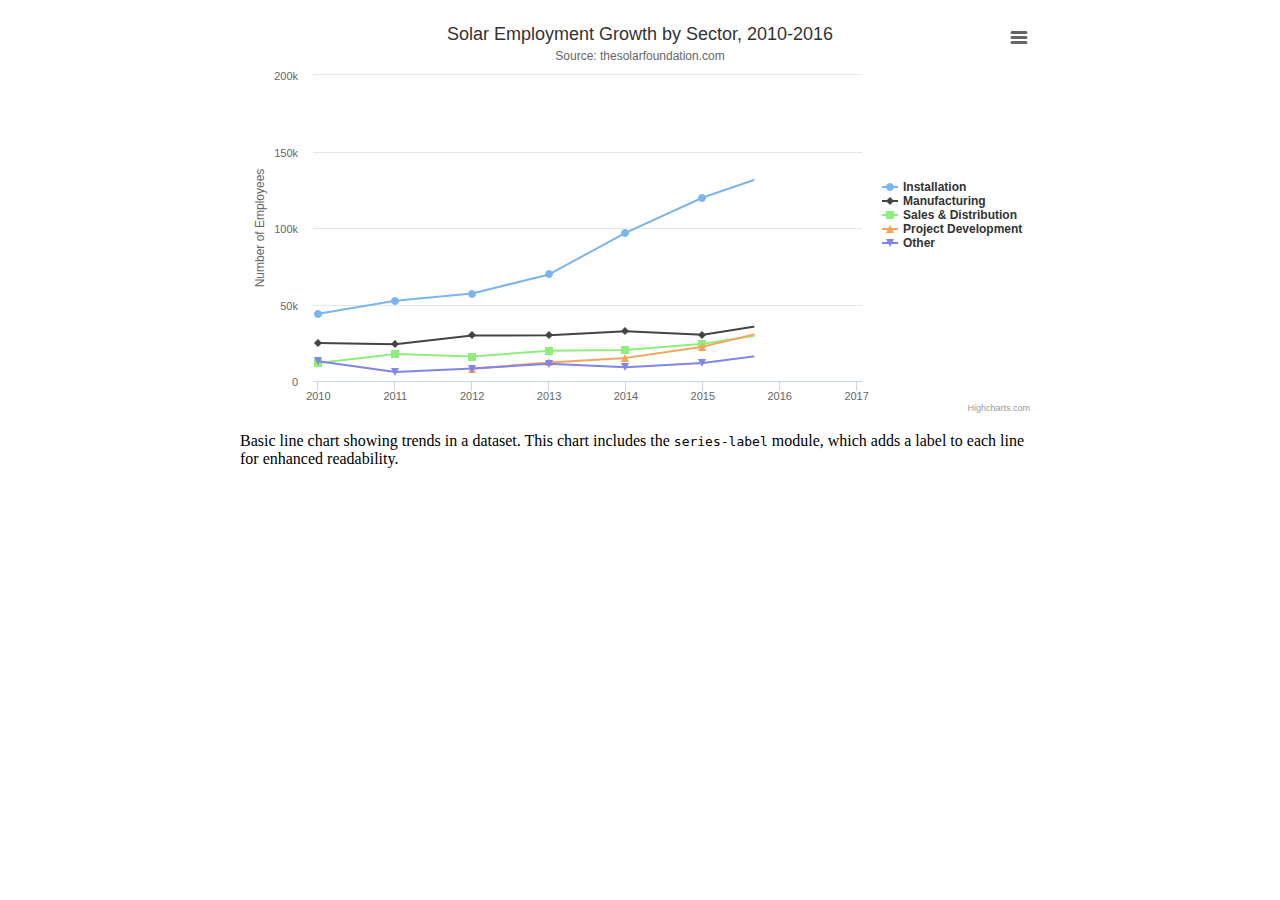
<file: DogCatLife/src/main/webapp/WEB-INF/views/test/index.htm>
<!DOCTYPE HTML>
<html>
	<head>
		<meta http-equiv="Content-Type" content="text/html; charset=utf-8">
		<meta name="viewport" content="width=device-width, initial-scale=1">
		<title>Highcharts Example</title>

		<style type="text/css">
			.highcharts-figure, .highcharts-data-table table {
			    min-width: 360px; 
			    max-width: 800px;
			    margin: 1em auto;
			}
			
			.highcharts-data-table table {
				font-family: Verdana, sans-serif;
				border-collapse: collapse;
				border: 1px solid #EBEBEB;
				margin: 10px auto;
				text-align: center;
				width: 100%;
				max-width: 500px;
			}
			.highcharts-data-table caption {
			    padding: 1em 0;
			    font-size: 1.2em;
			    color: #555;
			}
			.highcharts-data-table th {
				font-weight: 600;
			    padding: 0.5em;
			}
			.highcharts-data-table td, .highcharts-data-table th, .highcharts-data-table caption {
			    padding: 0.5em;
			}
			.highcharts-data-table thead tr, .highcharts-data-table tr:nth-child(even) {
			    background: #f8f8f8;
			}
			.highcharts-data-table tr:hover {
			    background: #f1f7ff;
			}

		</style>
	</head>
	<body>
<script src="../../code/highcharts.js"></script>
<script src="../../code/modules/series-label.js"></script>
<script src="../../code/modules/exporting.js"></script>
<script src="../../code/modules/export-data.js"></script>
<script src="../../code/modules/accessibility.js"></script>

<figure class="highcharts-figure">
    <div id="container"></div>
    <p class="highcharts-description">
        Basic line chart showing trends in a dataset. This chart includes the
        <code>series-label</code> module, which adds a label to each line for
        enhanced readability.
    </p>
</figure>





		<script type="text/javascript">
Highcharts.chart('container', {

    title: {
        text: 'Solar Employment Growth by Sector, 2010-2016'
    },

    subtitle: {
        text: 'Source: thesolarfoundation.com'
    },

    yAxis: {
        title: {
            text: 'Number of Employees'
        }
    },

    xAxis: {
        accessibility: {
            rangeDescription: 'Range: 2010 to 2017'
        }
    },

    legend: {
        layout: 'vertical',
        align: 'right',
        verticalAlign: 'middle'
    },

    plotOptions: {
        series: {
            label: {
                connectorAllowed: false
            },
            pointStart: 2010
        }
    },

    series: [{
        name: 'Installation',
        data: [43934, 52503, 57177, 69658, 97031, 119931, 137133, 154175]
    }, {
        name: 'Manufacturing',
        data: [24916, 24064, 29742, 29851, 32490, 30282, 38121, 40434]
    }, {
        name: 'Sales & Distribution',
        data: [11744, 17722, 16005, 19771, 20185, 24377, 32147, 39387]
    }, {
        name: 'Project Development',
        data: [null, null, 7988, 12169, 15112, 22452, 34400, 34227]
    }, {
        name: 'Other',
        data: [12908, 5948, 8105, 11248, 8989, 11816, 18274, 18111]
    }],

    responsive: {
        rules: [{
            condition: {
                maxWidth: 500
            },
            chartOptions: {
                legend: {
                    layout: 'horizontal',
                    align: 'center',
                    verticalAlign: 'bottom'
                }
            }
        }]
    }

});
		</script>
	</body>
</html>
</file>
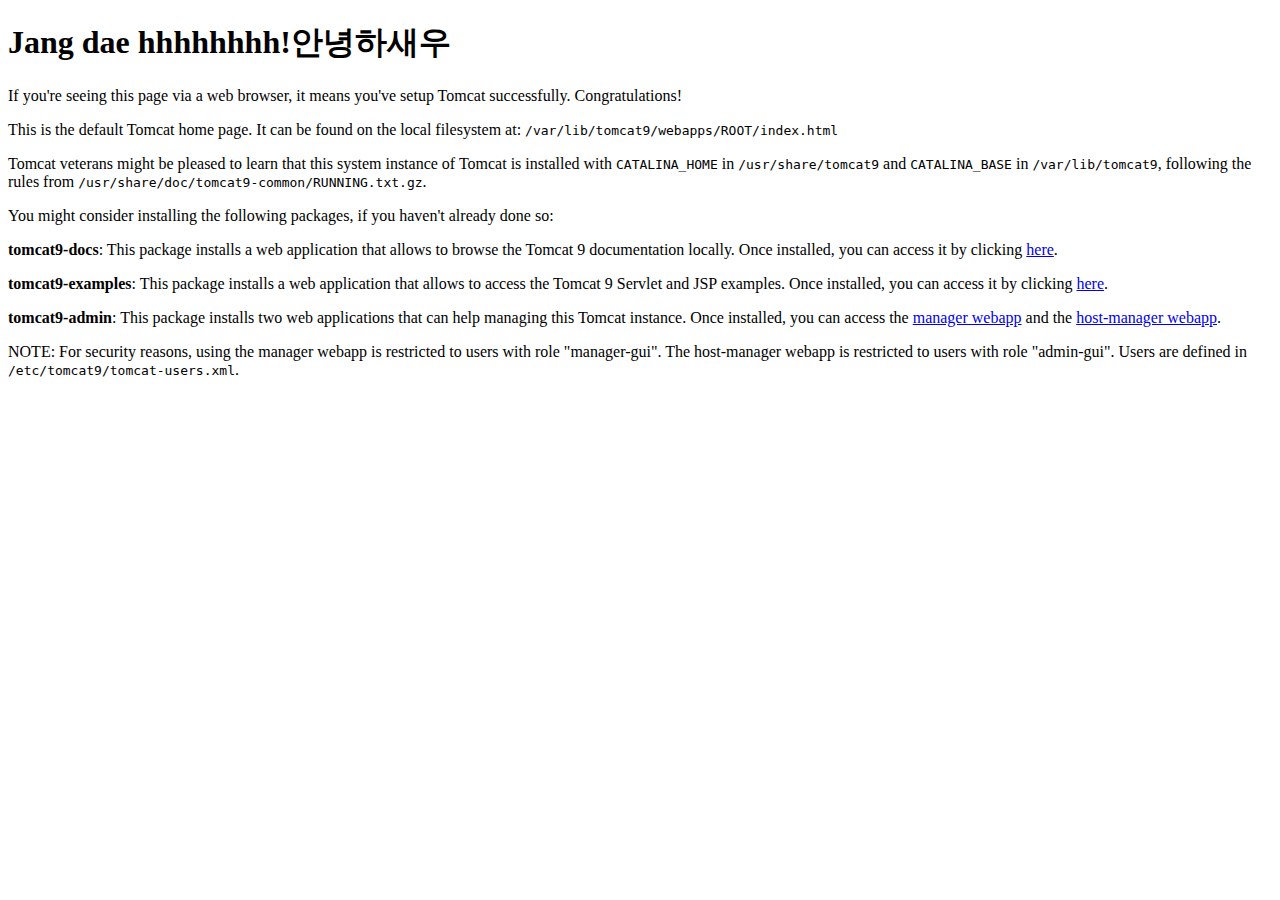
<file: RemoteSystemsTempFiles/13.125.43.98/var/lib/tomcat9/webapps/ROOT/index.html>
<?xml version="1.0" encoding="ISO-8859-1"?>
<!DOCTYPE html PUBLIC "-//W3C//DTD XHTML 1.0 Strict//EN"
   "http://www.w3.org/TR/xhtml1/DTD/xhtml1-strict.dtd">
<html xmlns="http://www.w3.org/1999/xhtml" xml:lang="en" lang="en">
<head>
    <title>Apache Tomcat</title>
</head>

<body>
<h1>Jang dae hhhhhhhh!안녕하새우</h1>

<p>If you're seeing this page via a web browser, it means you've setup Tomcat successfully. Congratulations!</p>
 
<p>This is the default Tomcat home page. It can be found on the local filesystem at: <code>/var/lib/tomcat9/webapps/ROOT/index.html</code></p>

<p>Tomcat veterans might be pleased to learn that this system instance of Tomcat is installed with <code>CATALINA_HOME</code> in <code>/usr/share/tomcat9</code> and <code>CATALINA_BASE</code> in <code>/var/lib/tomcat9</code>, following the rules from <code>/usr/share/doc/tomcat9-common/RUNNING.txt.gz</code>.</p>

<p>You might consider installing the following packages, if you haven't already done so:</p>

<p><b>tomcat9-docs</b>: This package installs a web application that allows to browse the Tomcat 9 documentation locally. Once installed, you can access it by clicking <a href="docs/">here</a>.</p>

<p><b>tomcat9-examples</b>: This package installs a web application that allows to access the Tomcat 9 Servlet and JSP examples. Once installed, you can access it by clicking <a href="examples/">here</a>.</p>

<p><b>tomcat9-admin</b>: This package installs two web applications that can help managing this Tomcat instance. Once installed, you can access the <a href="manager/html">manager webapp</a> and the <a href="host-manager/html">host-manager webapp</a>.</p>

<p>NOTE: For security reasons, using the manager webapp is restricted to users with role "manager-gui". The host-manager webapp is restricted to users with role "admin-gui". Users are defined in <code>/etc/tomcat9/tomcat-users.xml</code>.</p>

</body>
</html>
</file>
